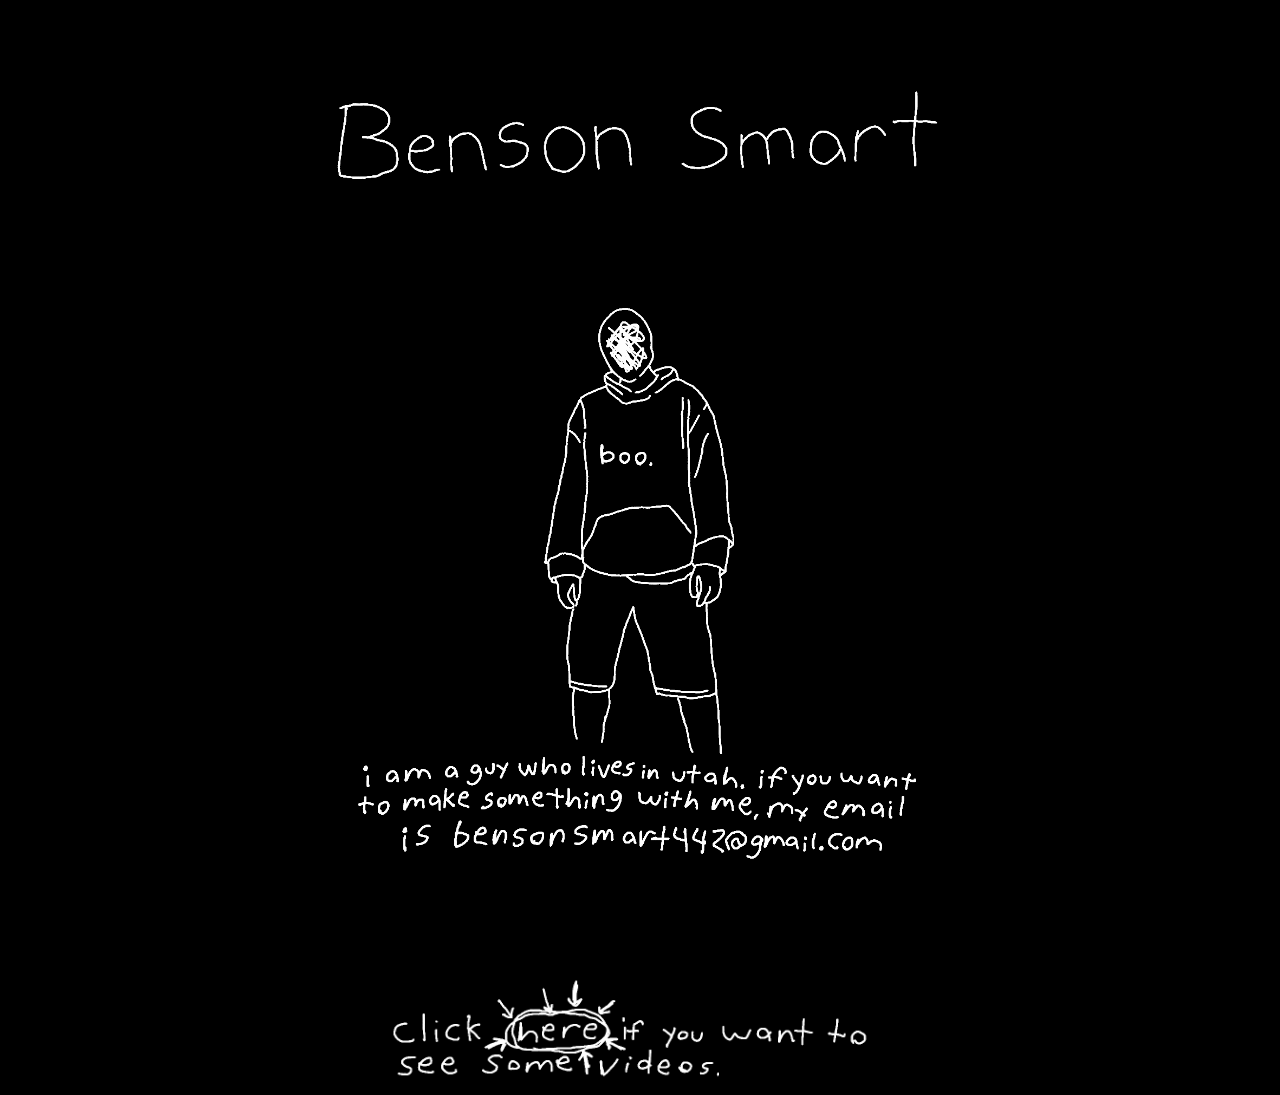
<file: index.html>
<!doctype HTML>
<html>
<head>
    <title>Benson Smart</title>
    <style>
        body{text-align: center}
    </style>
    <style>
        body{
           background-color: black;
        }
    </style>
    <link rel=stylesheet type="text/css" href="index.css">
    </head>
    <body>    
<img src="rename.gif" height="250">
        <p>      </p>
      
        <img src="guy.gif" height="585">
        <p>                    </p>
        <p>                
        
        </p>
        <a href="https://www.youtube.com/@Benson_Smart" target="_blank">
        <img src="newvideos.gif" height="200">
        </a>
     
    </body>
</html>
</file>
<file: index.css>
.sans-serif {font-family: sans-serif}
</file>
